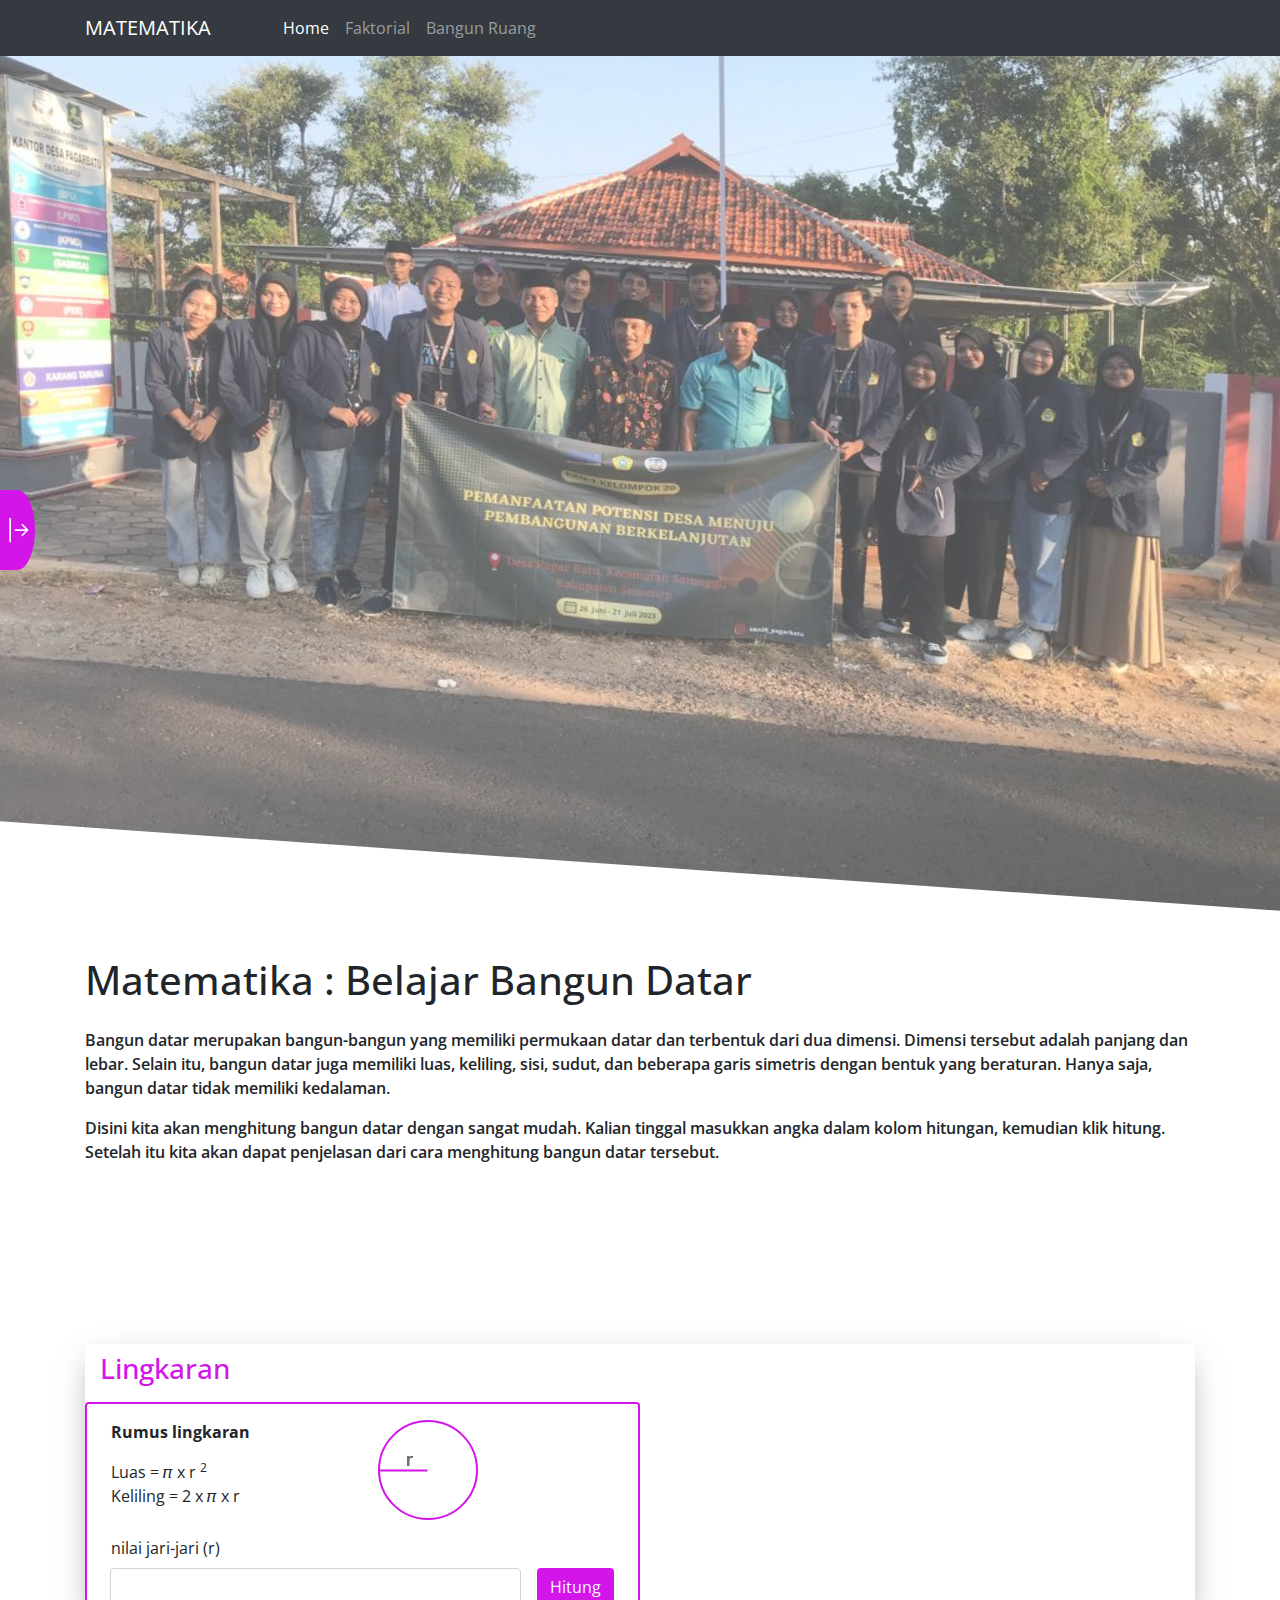
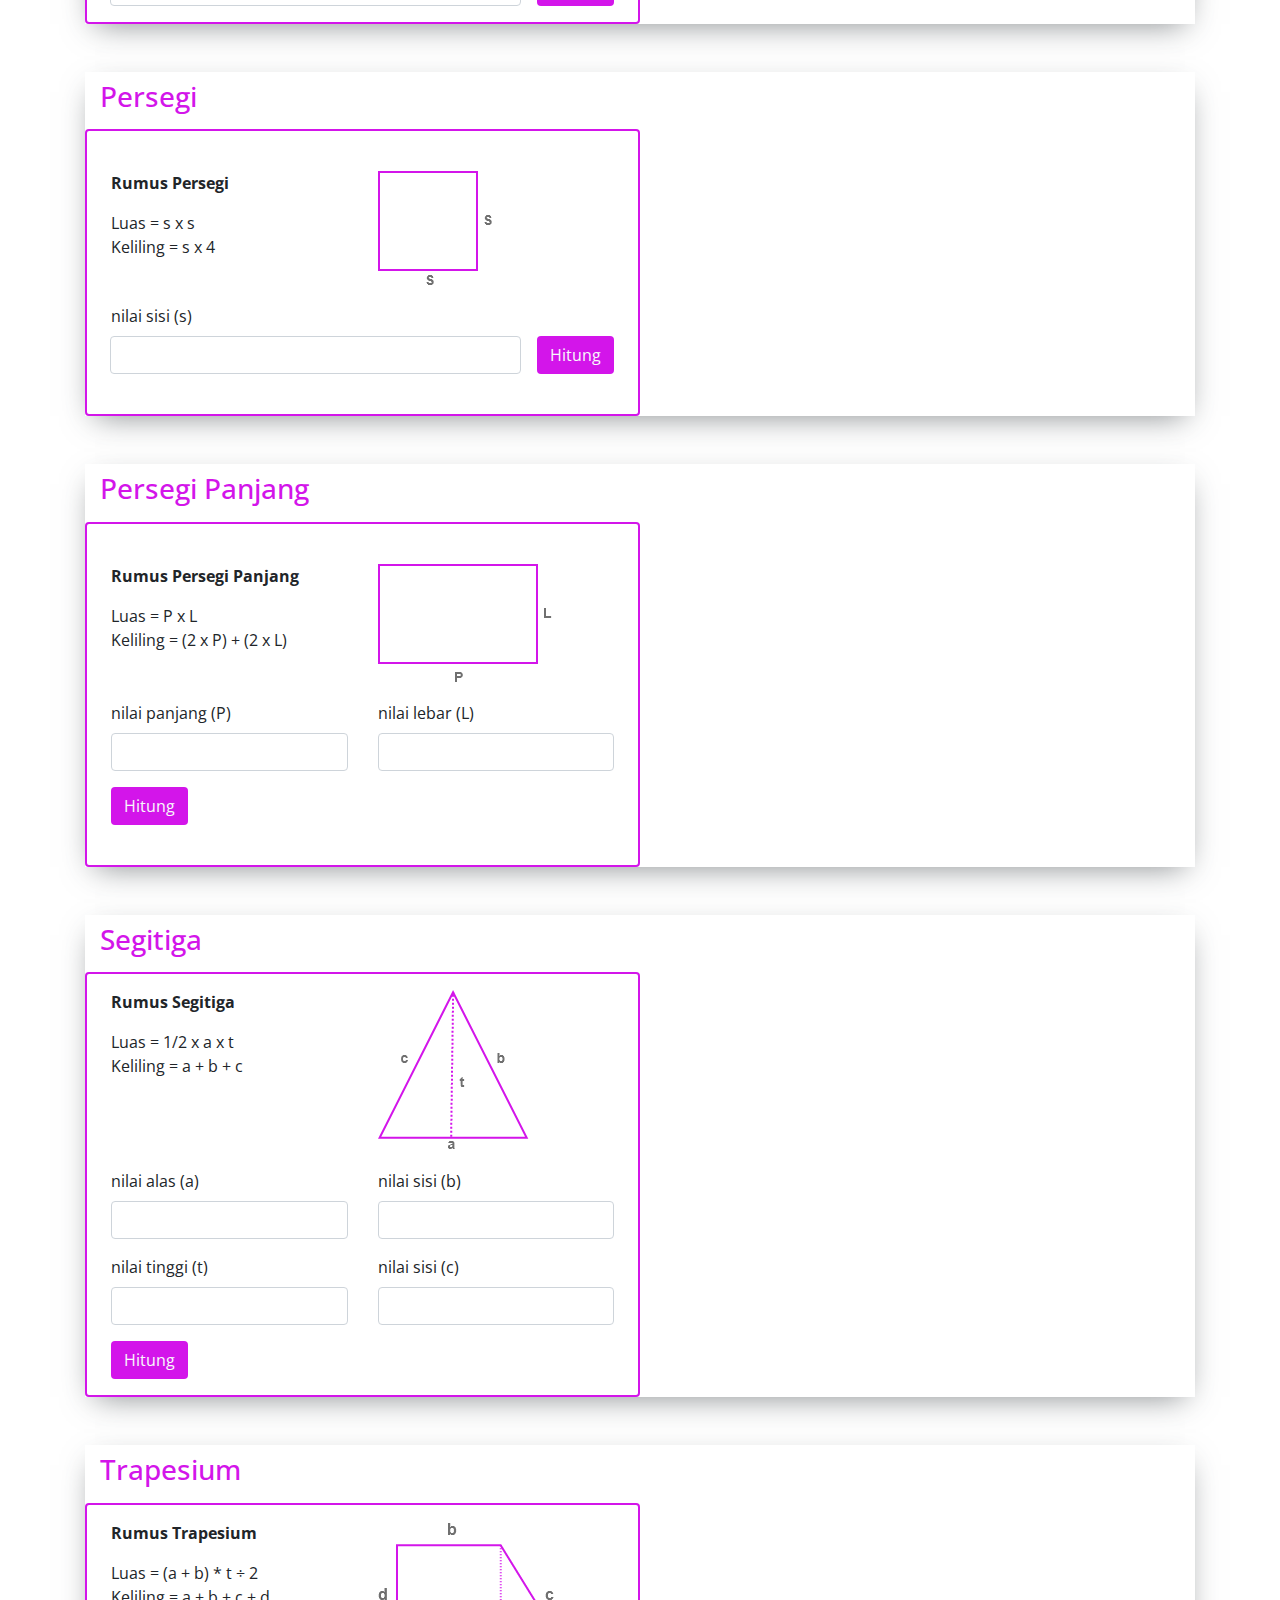
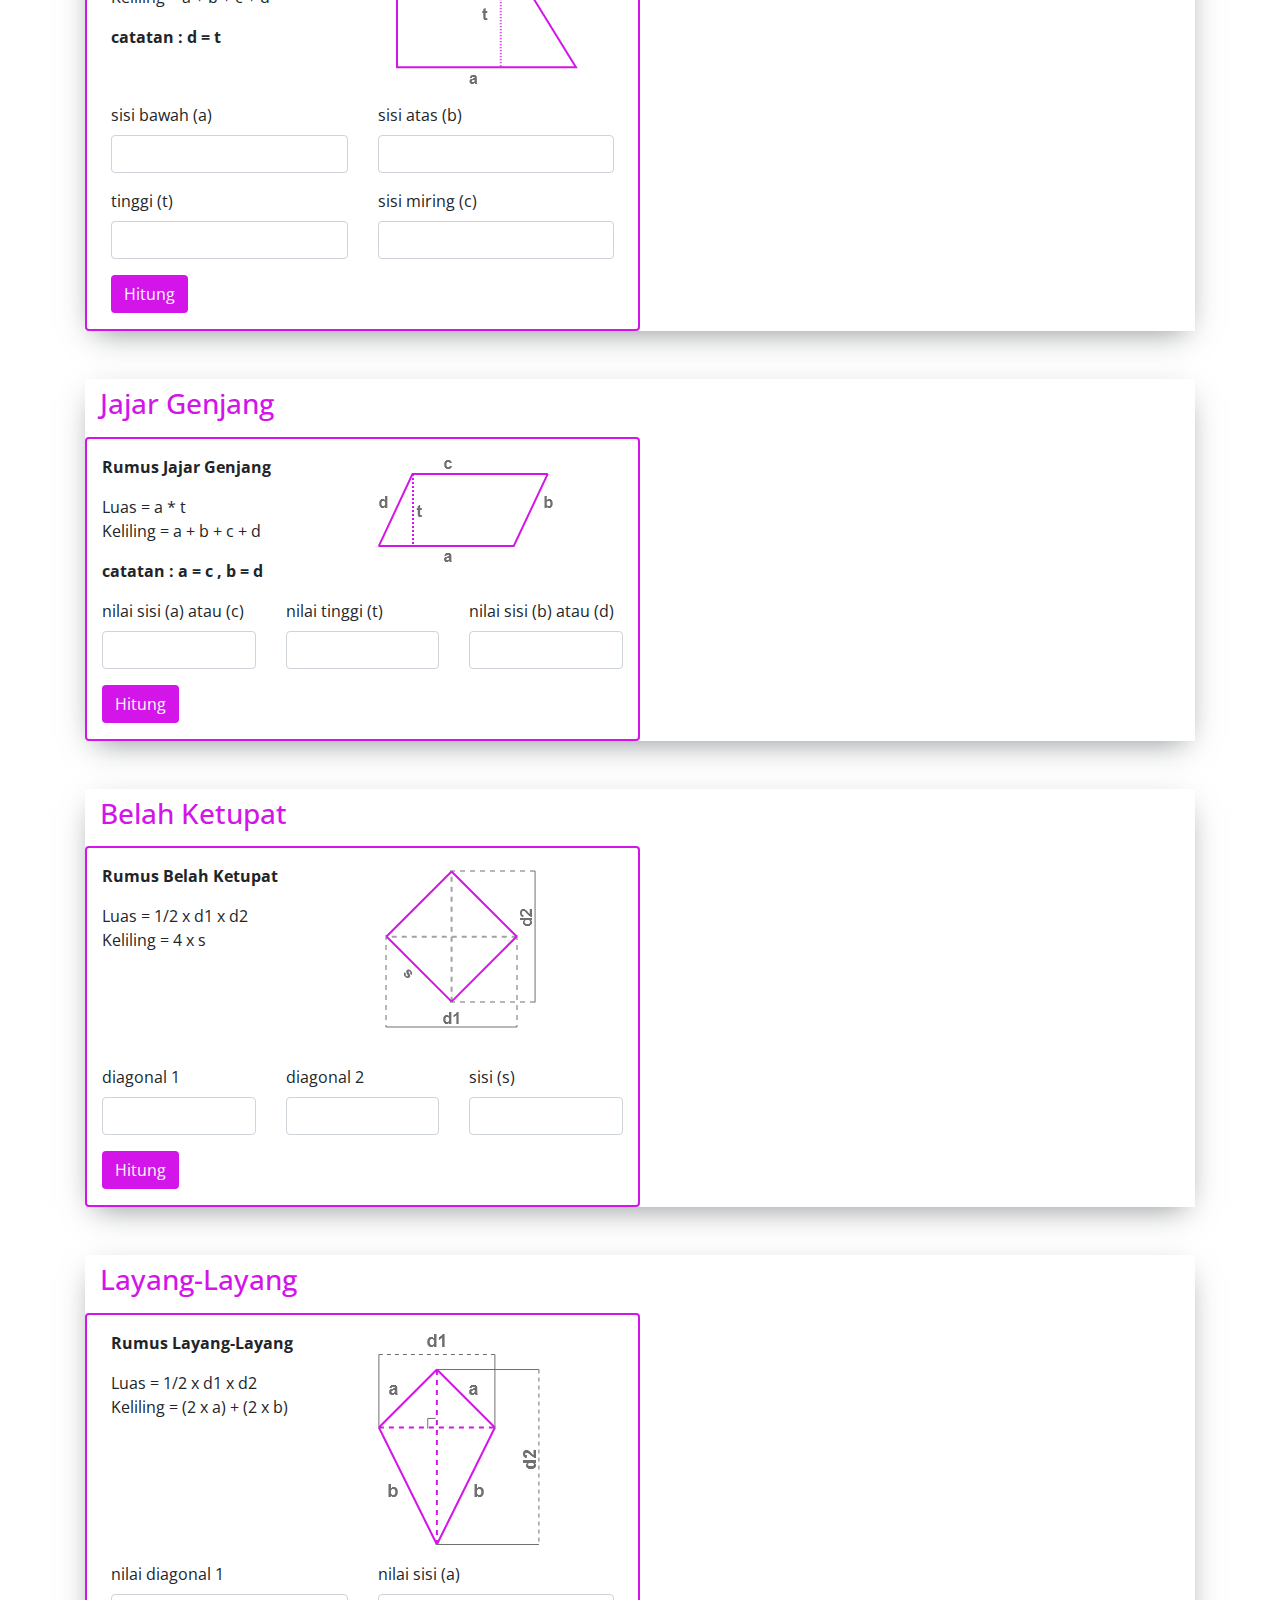
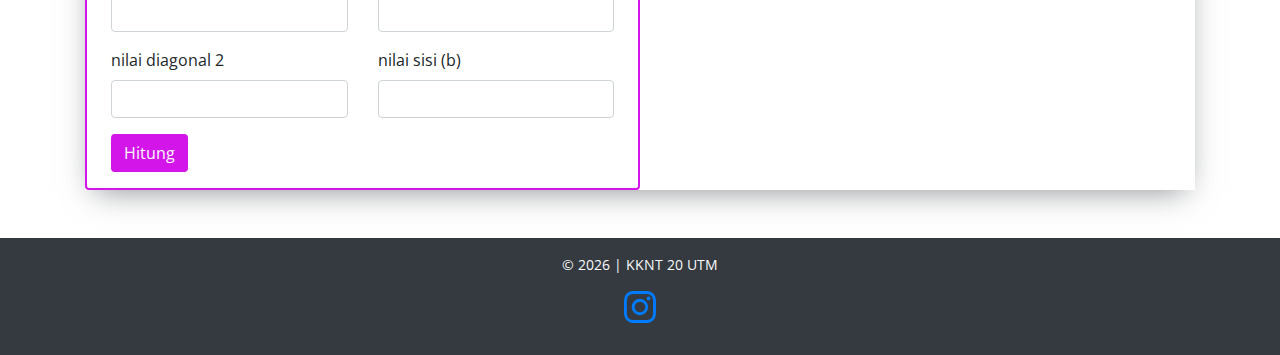
<file: index.html>
<!DOCTYPE html>
<html lang="id" translate="no">
    <head>
        <meta charset="UTF-8" />
        <meta http-equiv="X-UA-Compatible" content="IE=edge" />
        <meta name="viewport" content="width=device-width, initial-scale=1.0" />
        <meta name="keywords" content="matematika, bangun datar" />
        <meta
            name="description"
            content="Disini kita akan menghitung bangun datar dengan sangat mudah. Kalian tinggal masukkan angka dalam kolom hitungan, kemudian klik hitung. Setelah itu kita akan dapat penjelasan dari cara menghitung bangun datar tersebut."
        />
        <meta name="author" content="sulistio" />

        <title>Belajar Matematika | Bangun Datar</title>
        <!-- ----------------------------------------------- link bootstrap ------------------------------------------------ -->
        <link rel="stylesheet" href="assets/vendor/bootstrap/css/bootstrap.min.css" />

        <!-- ------------------------------------------------- google font ------------------------------------------------- -->
        <link rel="preconnect" href="https://fonts.googleapis.com" />
        <link rel="preconnect" href="https://fonts.gstatic.com" crossorigin />
        <link
            href="https://fonts.googleapis.com/css2?family=Open+Sans:wght@400;600;700&display=swap"
            rel="stylesheet"
        />

        <!-- ------------------------------------------------ link own css ------------------------------------------------- -->
        <link rel="stylesheet" href="assets/css/style.css" />
    </head>

    <body>
        <!-- -------------------------------------------- START NAVBAR --------------------------------------------- -->
        <nav class="navbar navbar-expand-lg navbar-dark bg-dark">
            <div class="container">
                <a class="navbar-brand" href="/index.html">MATEMATIKA</a>
                <button
                    class="navbar-toggler"
                    type="button"
                    data-toggle="collapse"
                    data-target="#navbarNavAltMarkup"
                    aria-controls="navbarNavAltMarkup"
                    aria-expanded="false"
                    aria-label="Toggle navigation"
                >
                    <span class="navbar-toggler-icon"></span>
                </button>
                <div class="collapse navbar-collapse ml-lg-5" id="navbarNavAltMarkup">
                    <div class="navbar-nav">
                        <a class="nav-link active" href="./index.html">Home</a>
                        <a class="nav-link" href="./faktorial.html">Faktorial</a>
                        <a class="nav-link" href="./bangun-ruang.html">Bangun Ruang</a>
                    </div>
                </div>
            </div>
        </nav>
        <!-- --------------------------------------------- END NAVBAR ---------------------------------------------- -->

        <!-- ------------------------------------------------ START BANNER ------------------------------------------------- -->

        <div class="mb-0 box-banner">
            <img src="assets/img/banner.jpg" alt="banner" />
        </div>

        <!-- ------------------------------------------------- END BANNER -------------------------------------------------- -->

        <!-- --------------------------------------------- START INTRODUCTION ---------------------------------------------- -->
        <header class="container">
            <div class="row">
                <div class="col-lg-12 introduction">
                    <h1 class="mb-4">Matematika : Belajar Bangun Datar</h1>
                    <p>
                        Bangun datar merupakan bangun-bangun yang memiliki permukaan datar dan terbentuk dari dua
                        dimensi. Dimensi tersebut adalah panjang dan lebar. Selain itu, bangun datar juga memiliki luas,
                        keliling, sisi, sudut, dan beberapa garis simetris dengan bentuk yang beraturan. Hanya saja,
                        bangun datar tidak memiliki kedalaman.
                    </p>

                    <p class="mt-3">
                        Disini kita akan menghitung bangun datar dengan sangat mudah. Kalian tinggal masukkan angka
                        dalam kolom hitungan, kemudian klik hitung. Setelah itu kita akan dapat penjelasan dari cara
                        menghitung bangun datar tersebut.
                    </p>
                </div>
            </div>
        </header>
        <!-- ---------------------------------------------- END INTRODUCTION ----------------------------------------------- -->

        <!-- ----------------------------------------- START LINK CONTENT ------------------------------------------ -->
        <nav class="side-nav">
            <button type="button" class="close text-light d-flex justify-content-end mr-4" aria-label="Close">
                <span aria-hidden="true" class="h2">&times;</span>
            </button>
            <a class="" href="#section-circle" role="button">Lingkaran</a>
            <a class="" href="#section-square" role="button">Persegi</a>
            <a class="" href="#section-rectangle" role="button">Persegi Panjang</a>
            <a class="" href="#section-triangle" role="button">Segitiga</a>
            <a class="" href="#section-trapezoid" role="button">trapesium</a>
            <a class="" href="#section-parallelogram" role="button">Jajar Genjang</a>
            <a class="" href="#section-rhombus" role="button">Belah Ketupat</a>
            <a class="" href="#section-kite" role="button">Layang - Layang</a>
        </nav>
        <!-- ------------------------------------------ END LINK CONTENT ------------------------------------------- -->

        <!-- ------------------------------------------- START OPEN BAR -------------------------------------------- -->
        <div class="open-bar bc-purple">
            <svg
                xmlns="http://www.w3.org/2000/svg"
                fill="currentColor"
                class="bi bi-arrow-bar-right open-bar__text"
                viewBox="0 0 16 16"
            >
                <path
                    fill-rule="evenodd"
                    d="M6 8a.5.5 0 0 0 .5.5h5.793l-2.147 2.146a.5.5 0 0 0 .708.708l3-3a.5.5 0 0 0 0-.708l-3-3a.5.5 0 0 0-.708.708L12.293 7.5H6.5A.5.5 0 0 0 6 8zm-2.5 7a.5.5 0 0 1-.5-.5v-13a.5.5 0 0 1 1 0v13a.5.5 0 0 1-.5.5z"
                />
            </svg>
        </div>
        <!-- -------------------------------------------- END OPEN BAR --------------------------------------------- -->

        <!-- ------------------------------------------ START CONTAIN CALCULATION ------------------------------------------ -->
        <main>
            <div class="container">
                <!-- ----------------------------------------------- CIRCLE SECTION ------------------------------------------------ -->
                <div class="row">
                    <div class="col-md-12">
                        <div class="box-container container-fluid">
                            <!-- *HEADING CIRCLE -->
                            <div class="row">
                                <div class="col-md-12 py-2" id="section-circle">
                                    <h3 class="c-purple">Lingkaran</h3>
                                </div>
                            </div>
                            <!--* END HEADING CIRCLE -->

                            <!--* FORMULA, INPUT USER, IMAGE FORM CIRCLE -->
                            <div class="row">
                                <div class="col-md-6 px-4 border border-danger rounded">
                                    <div class="row">
                                        <div class="col-md-6">
                                            <p class="font-weight-bold my-3">Rumus lingkaran</p>
                                            <p>
                                                Luas = 𝜋 x r
                                                <sup>2</sup>
                                            </p>
                                            <p>Keliling = 2 x 𝜋 x r</p>
                                        </div>

                                        <div class="col-md-6">
                                            <img class="my-3 img-fluid" src="assets/img/Lingkaran.png" alt="circle" />
                                        </div>
                                    </div>

                                    <div class="form-group">
                                        <label for="circle">nilai jari-jari (r)</label>
                                        <div class="input-group-append">
                                            <input
                                                class="form-control mr-3"
                                                type="number"
                                                name="number-circle"
                                                id="circle"
                                                min="0"
                                            />
                                            <button class="btn bc-purple text-light circle">Hitung</button>
                                        </div>
                                    </div>
                                </div>

                                <div class="col-md-6 px-4 explaination-circle"></div>
                            </div>
                            <!--* END FORMULA, INPUT USER, IMAGE FORM CIRCLE -->
                        </div>
                    </div>
                </div>
                <!-- --------------------------------------------- END CIRCLE SECTION ---------------------------------------------- -->

                <!-- ----------------------------------------------- START SQUARE ----------------------------------------------- -->
                <div class="row mt-5">
                    <div class="col-md-12">
                        <div class="box-container container-fluid">
                            <!--* HEADING SQUARE -->
                            <div class="row">
                                <div class="col-md-12 py-2" id="section-square">
                                    <h3 class="c-purple">Persegi</h3>
                                </div>
                            </div>
                            <!--* END HEADING SQUARE -->

                            <!--* FORMULA, INPUT USER, IMAGE FORM SQUARE -->
                            <div class="row">
                                <div class="col-md-6 p-4 border border-danger rounded">
                                    <div class="row">
                                        <div class="col-md-6">
                                            <p class="font-weight-bold my-3">Rumus Persegi</p>
                                            <p>Luas = s x s</p>
                                            <p>Keliling = s x 4</p>
                                        </div>

                                        <div class="col-md-6">
                                            <img src="assets/img/Persegi.png" alt="square" class="img-fluid my-3" />
                                        </div>
                                    </div>

                                    <div class="form-group">
                                        <label for="square">nilai sisi (s)</label>
                                        <div class="input-group-append">
                                            <input
                                                class="form-control mr-3"
                                                type="number"
                                                name="number-square"
                                                id="square"
                                                min="0"
                                            />
                                            <button class="btn bc-purple text-light square">Hitung</button>
                                        </div>
                                    </div>
                                </div>

                                <div class="col-md-6 p-4 explaination-square"></div>
                            </div>
                            <!--* END FORMULA, INPUT USER, IMAGE FORM SQUARE -->
                        </div>
                    </div>
                </div>
                <!-- ------------------------------------------------- END SQUARE -------------------------------------------------- -->

                <!-- ----------------------------------------------- START RECTANGLE ----------------------------------------------- -->
                <div class="row mt-5">
                    <div class="col-md-12">
                        <div class="box-container container-fluid">
                            <!--* HEADING RECTANGLE -->
                            <div class="row">
                                <div class="col-md-12 py-2" id="section-rectangle">
                                    <h3 class="c-purple">Persegi Panjang</h3>
                                </div>
                            </div>
                            <!--* END HEADING RECTANGLE -->

                            <!--* FORMULA, INPUT USER, IMAGE FORM RECTANGLE -->
                            <div class="row">
                                <div class="col-md-6 p-4 border border-danger rounded">
                                    <div class="row">
                                        <div class="col-md-6">
                                            <p class="font-weight-bold my-3">Rumus Persegi Panjang</p>
                                            <p>Luas = P x L</p>
                                            <p>Keliling = (2 x P) + (2 x L)</p>
                                        </div>

                                        <div class="col-md-6">
                                            <img
                                                src="assets/img/Persegi_Panjang.png"
                                                alt="square"
                                                class="img-fluid my-3"
                                            />
                                        </div>
                                    </div>

                                    <div class="form-group row">
                                        <div class="col-md-6">
                                            <label for="number-width">nilai panjang (P)</label>
                                            <input
                                                class="form-control"
                                                type="number"
                                                name="number-width"
                                                id="number-width"
                                                min="0"
                                            />
                                        </div>

                                        <div class="col-md-6">
                                            <label for="number-height" class="mt-3 mt-md-0">nilai lebar (L)</label>
                                            <input
                                                class="form-control"
                                                type="number"
                                                name="number-height"
                                                id="number-height"
                                                min="0"
                                            />
                                        </div>

                                        <div class="col-md-12">
                                            <button class="btn bc-purple mt-3 text-light rectangle">Hitung</button>
                                        </div>
                                    </div>
                                </div>

                                <div class="col-md-6 p-4 explaination-rectangle"></div>
                            </div>
                            <!--* END FORMULA, INPUT USER, IMAGE FORM RECTANGLE -->
                        </div>
                    </div>
                </div>
                <!-- ------------------------------------------------ END RECTANGLE ------------------------------------------------ -->

                <!-- ----------------------------------------------- START TRIANGLE ------------------------------------------------ -->
                <div class="row mt-5">
                    <div class="col-md-12">
                        <div class="box-container container-fluid">
                            <!--* HEADING TRIANGLE -->
                            <div class="row">
                                <div class="col-md-12 py-2" id="section-triangle">
                                    <h3 class="c-purple">Segitiga</h3>
                                </div>
                            </div>
                            <!--* END HEADING TRIANGLE -->

                            <!--* FORMULA, INPUT USER, IMAGE FORM TRIANGLE -->
                            <div class="row">
                                <div class="col-md-6 px-4 border border-danger rounded align-self-start">
                                    <div class="row">
                                        <div class="col-md-6">
                                            <p class="font-weight-bold my-3">Rumus Segitiga</p>
                                            <p>Luas = 1/2 x a x t</p>
                                            <p>Keliling = a + b + c</p>
                                        </div>

                                        <div class="col-md-6">
                                            <img src="assets/img/Segitiga.png" alt="triangle" class="img-fluid my-3" />
                                        </div>
                                    </div>

                                    <div class="form-group triangle row">
                                        <div class="col-md-6">
                                            <label for="triangle-base">nilai alas (a)</label>
                                            <input
                                                class="form-control"
                                                type="number"
                                                name="triangle-base"
                                                id="triangle-base"
                                                min="0"
                                            />

                                            <label for="triangle-height" class="mt-3">nilai tinggi (t)</label>
                                            <input
                                                class="form-control"
                                                type="number"
                                                name="triangle-height"
                                                id="triangle-height"
                                                min="0"
                                            />
                                        </div>

                                        <div class="col-md-6">
                                            <label for="triangle-side-b" class="mt-3 mt-md-0">nilai sisi (b)</label>
                                            <input
                                                class="form-control"
                                                type="number"
                                                name="triangle-side-b"
                                                id="triangle-side-b"
                                                min="0"
                                            />

                                            <label for="triangle-side-c" class="mt-3">nilai sisi (c)</label>
                                            <input
                                                class="form-control"
                                                type="number"
                                                name="triangle-side-c"
                                                id="triangle-side-c"
                                                min="0"
                                            />
                                        </div>

                                        <div class="col-md-12">
                                            <button class="btn bc-purple text-light mt-3 triangle">Hitung</button>
                                        </div>
                                    </div>
                                </div>

                                <div class="col-md-6 px-4 explaination-triangle"></div>
                            </div>
                            <!--* END FORMULA, INPUT USER, IMAGE FORM TRIANGLE -->
                        </div>
                    </div>
                </div>
                <!-- ------------------------------------------------ END TRIANGLE ------------------------------------------------- -->

                <div class="row mt-5">
                    <!-- --------------------------------------- START TRAPEZOID --------------------------------------- -->
                    <div class="col-md-12">
                        <div class="box-container container-fluid">
                            <!--* HEADING TRAPEZOID -->
                            <div class="row">
                                <div class="col-md-12 py-2" id="section-trapezoid">
                                    <h3 class="c-purple">Trapesium</h3>
                                </div>
                            </div>
                            <!--* END HEADING TRAPEZOID -->

                            <!--* FORMULA, INPUT USER, IMAGE FORM TRAPEZOID -->
                            <div class="row justify-content-between">
                                <div class="col-md-6 px-4 border border-danger rounded">
                                    <div class="row">
                                        <div class="col-md-6">
                                            <p class="font-weight-bold my-3">Rumus Trapesium</p>
                                            <p>Luas = (a + b) * t ÷ 2</p>
                                            <p>Keliling = a + b + c + d</p>
                                            <p class="mt-3 font-weight-bold">catatan : d = t</p>
                                        </div>

                                        <div class="col-md-6">
                                            <img
                                                src="assets/img/Trapesium.png"
                                                alt="trapesium"
                                                class="img-fluid my-3"
                                            />
                                        </div>
                                    </div>

                                    <div class="form-group row trapezoid">
                                        <div class="col-md-6">
                                            <label for="trapezoid-a">sisi bawah (a)</label>
                                            <input
                                                class="form-control"
                                                type="number"
                                                name="trapezoid-a"
                                                id="trapezoid-a"
                                                min="0"
                                            />

                                            <label for="trapezoid-height" class="mt-3">tinggi (t)</label>
                                            <input
                                                class="form-control"
                                                type="number"
                                                name="trapezoid-height"
                                                id="trapezoid-height"
                                                min="0"
                                            />
                                        </div>

                                        <div class="col-md-6">
                                            <label for="trapezoid-side-b">sisi atas (b)</label>
                                            <input
                                                class="form-control"
                                                type="number"
                                                name="trapezoid-side-b"
                                                id="trapezoid-side-b"
                                                min="0"
                                            />

                                            <label for="trapezoid-side-c" class="mt-3">sisi miring (c)</label>
                                            <input
                                                class="form-control"
                                                type="number"
                                                name="trapezoid-side-c"
                                                id="trapezoid-side-c"
                                                min="0"
                                            />
                                        </div>

                                        <div class="col-md-12">
                                            <button class="btn bc-purple mt-3 text-light trapezoid">Hitung</button>
                                        </div>
                                    </div>
                                </div>

                                <div class="col-md-6 px-4 explaination-trapezoid"></div>
                            </div>
                        </div>
                        <!--* END FORMULA, INPUT USER, IMAGE FORM TRAPEZOID -->
                    </div>
                </div>
                <!-- ---------------------------------------- END TRAPEZOID ---------------------------------------- -->

                <!-- ------------------------------------- START PARALLELOGRAM ------------------------------------- -->
                <div class="row mt-5">
                    <div class="col-md-12">
                        <div class="box-container container-fluid">
                            <!--* HEADING PARALLELOGRAM -->
                            <div class="row">
                                <div class="col-md-12 py-2" id="section-parallelogram">
                                    <h3 class="c-purple">Jajar Genjang</h3>
                                </div>
                            </div>
                            <!--* END HEADING PARALLELOGRAM -->

                            <!--* FORMULA, INPUT USER, IMAGE FORM PARALLELOGRAM -->
                            <div class="row justify-content-between">
                                <div class="col-md-6 border border-danger rounded">
                                    <div class="row">
                                        <div class="col-md-6">
                                            <p class="font-weight-bold my-3">Rumus Jajar Genjang</p>
                                            <p>Luas = a * t</p>
                                            <p>Keliling = a + b + c + d</p>
                                            <p class="mt-3 font-weight-bold">catatan : a = c , b = d</p>
                                        </div>

                                        <div class="col-md-6">
                                            <img
                                                src="assets/img/Jajar_Genjang.png"
                                                alt="jajar genjang"
                                                class="img-fluid my-3"
                                            />
                                        </div>
                                    </div>

                                    <div class="form-group row mt-3">
                                        <div class="col-md-4">
                                            <label for="parallelogram-a">nilai sisi (a) atau (c)</label>
                                            <input
                                                class="form-control"
                                                type="number"
                                                name="parallelogram-a"
                                                id="parallelogram-a"
                                                min="0"
                                            />
                                        </div>

                                        <div class="col-md-4">
                                            <label for="parallelogram-height">nilai tinggi (t)</label>
                                            <input
                                                class="form-control"
                                                type="number"
                                                name="parallelogram-height"
                                                id="parallelogram-height"
                                                min="0"
                                            />
                                        </div>

                                        <div class="col-md-4">
                                            <label for="parallelogram-b">nilai sisi (b) atau (d)</label>
                                            <input
                                                class="form-control"
                                                type="number"
                                                name="parallelogram-b"
                                                id="parallelogram-b"
                                                min="0"
                                            />
                                        </div>

                                        <div class="col-md-3 mt-3">
                                            <button class="btn bc-purple text-light parallelogram">Hitung</button>
                                        </div>
                                    </div>
                                </div>

                                <div class="col-md-6 p-2 explaination-parallelogram"></div>
                            </div>
                        </div>
                        <!--* END FORMULA, INPUT USER, IMAGE FORM PARALLELOGRAM -->
                    </div>
                </div>
                <!-- ----------------------------------------------END ROW 3 ---------------------------------------------- -->

                <!-- ---------------------------------------- START RHOMBUS ---------------------------------------- -->
                <div class="row mt-5">
                    <div class="col-md-12">
                        <div class="box-container container-fluid">
                            <!--* HEADING RHOMBUS -->
                            <div class="row">
                                <div class="col-md-12 py-2" id="section-rhombus">
                                    <h3 class="c-purple">Belah Ketupat</h3>
                                </div>
                            </div>
                            <!--* END HEADING RHOMBUS -->

                            <!--* FORMULA, INPUT USER, IMAGE FORM RHOMBUS -->
                            <div class="row justify-content-between">
                                <div class="col-md-6 border border-danger rounded">
                                    <div class="row">
                                        <div class="col-md-6">
                                            <p class="font-weight-bold my-3">Rumus Belah Ketupat</p>
                                            <p>Luas = 1/2 x d1 x d2</p>
                                            <p>Keliling = 4 x s</p>
                                        </div>

                                        <div class="col-md-6">
                                            <img
                                                src="assets/img/Belah_Ketupat.png"
                                                alt="belah ketupat"
                                                class="img-fluid my-3"
                                            />
                                        </div>
                                    </div>

                                    <div class="form-group row mt-3">
                                        <div class="col-md-4">
                                            <label for="rhombus-d1">diagonal 1</label>
                                            <input
                                                class="form-control"
                                                type="number"
                                                name="rhombus-d1"
                                                id="rhombus-d1"
                                                min="0"
                                            />
                                        </div>

                                        <div class="col-md-4">
                                            <label for="rhombus-d2">diagonal 2</label>
                                            <input
                                                class="form-control"
                                                type="number"
                                                name="rhombus-d2"
                                                id="rhombus-d2"
                                                min="0"
                                            />
                                        </div>

                                        <div class="col-md-4">
                                            <label for="rhombus-s">sisi (s)</label>
                                            <input
                                                class="form-control"
                                                type="number"
                                                name="rhombus-s"
                                                id="rhombus-s"
                                                min="0"
                                            />
                                        </div>

                                        <div class="col-md-3 mt-3">
                                            <button class="btn bc-purple text-light rhombus">Hitung</button>
                                        </div>
                                    </div>
                                </div>

                                <div class="col-md-6 p-2 explaination-rhombus"></div>
                            </div>
                        </div>
                        <!--* END FORMULA, INPUT USER, IMAGE FORM RHOMBUS -->
                    </div>
                </div>
                <!-- ----------------------------------------- END RHOMBUS ----------------------------------------- -->

                <!-- ----------------------------------------- START KITE ------------------------------------------ -->
                <div class="row mt-5">
                    <div class="col-md-12">
                        <div class="box-container container-fluid">
                            <!--* HEADING KITE -->
                            <div class="row">
                                <div class="col-md-12 py-2" id="section-kite">
                                    <h3 class="c-purple">Layang-Layang</h3>
                                </div>
                            </div>
                            <!--* END HEADING KITE -->

                            <!--* FORMULA, INPUT USER, IMAGE FORM KITE -->
                            <div class="row">
                                <div class="col-md-6 px-4 border border-danger rounded align-self-start">
                                    <div class="row">
                                        <div class="col-md-6">
                                            <p class="font-weight-bold my-3">Rumus Layang-Layang</p>
                                            <p>Luas = 1/2 x d1 x d2</p>
                                            <p>Keliling = (2 x a) + (2 x b)</p>
                                        </div>

                                        <div class="col-md-6">
                                            <img
                                                src="assets/img/Layang-Layang.png"
                                                alt="layang layang"
                                                class="img-fluid my-3"
                                            />
                                        </div>
                                    </div>

                                    <div class="form-group row">
                                        <div class="col-md-6">
                                            <label for="kite-d1">nilai diagonal 1</label>
                                            <input
                                                class="form-control"
                                                type="number"
                                                name="kite-d1"
                                                id="kite-d1"
                                                min="0"
                                            />

                                            <label for="kite-d2" class="mt-3">nilai diagonal 2</label>
                                            <input
                                                class="form-control"
                                                type="number"
                                                name="kite-d2"
                                                id="kite-d2"
                                                min="0"
                                            />
                                        </div>

                                        <div class="col-md-6">
                                            <label for="kite-a" class="mt-3 mt-md-0">nilai sisi (a)</label>
                                            <input
                                                class="form-control"
                                                type="number"
                                                name="kite-a"
                                                id="kite-a"
                                                min="0"
                                            />

                                            <label for="kite-b" class="mt-3">nilai sisi (b)</label>
                                            <input
                                                class="form-control"
                                                type="number"
                                                name="kite-b"
                                                id="kite-b"
                                                min="0"
                                            />
                                        </div>

                                        <div class="col-md-12">
                                            <button class="btn bc-purple text-light mt-3 kite">Hitung</button>
                                        </div>
                                    </div>
                                </div>

                                <div class="col-md-6 px-4 explaination-kite"></div>
                            </div>
                            <!--* END FORMULA, INPUT USER, IMAGE FORM KITE -->
                        </div>
                    </div>
                </div>
                <!-- ------------------------------------------ END KITE ------------------------------------------- -->
            </div>
        </main>

        <footer class="container-fluid bg-dark mt-5 p-3">
            <div class="row">
                <div class="col-md-12 mb-3">
                    <p class="text-light text-center">
                        &copy;
                        <span class="copy-right"></span>
                        | KKNT 20 UTM
                    </p>
                </div>

                <div class="col-md-6 m-auto">
                    <ul class="list-inline d-flex justify-content-center">
                        <li class="list-inline-item">
                            <a href="https://www.instagram.com/kkn20_pagarbatu" target="_blank" rel="noopener noreferrer">
                                <svg
                                    xmlns="http://www.w3.org/2000/svg"
                                    fill="currentColor"
                                    class="bi bi-instagram"
                                    viewBox="0 0 16 16"
                                >
                                    <path
                                        d="M8 0C5.829 0 5.556.01 4.703.048 3.85.088 3.269.222 2.76.42a3.917 3.917 0 0 0-1.417.923A3.927 3.927 0 0 0 .42 2.76C.222 3.268.087 3.85.048 4.7.01 5.555 0 5.827 0 8.001c0 2.172.01 2.444.048 3.297.04.852.174 1.433.372 1.942.205.526.478.972.923 1.417.444.445.89.719 1.416.923.51.198 1.09.333 1.942.372C5.555 15.99 5.827 16 8 16s2.444-.01 3.298-.048c.851-.04 1.434-.174 1.943-.372a3.916 3.916 0 0 0 1.416-.923c.445-.445.718-.891.923-1.417.197-.509.332-1.09.372-1.942C15.99 10.445 16 10.173 16 8s-.01-2.445-.048-3.299c-.04-.851-.175-1.433-.372-1.941a3.926 3.926 0 0 0-.923-1.417A3.911 3.911 0 0 0 13.24.42c-.51-.198-1.092-.333-1.943-.372C10.443.01 10.172 0 7.998 0h.003zm-.717 1.442h.718c2.136 0 2.389.007 3.232.046.78.035 1.204.166 1.486.275.373.145.64.319.92.599.28.28.453.546.598.92.11.281.24.705.275 1.485.039.843.047 1.096.047 3.231s-.008 2.389-.047 3.232c-.035.78-.166 1.203-.275 1.485a2.47 2.47 0 0 1-.599.919c-.28.28-.546.453-.92.598-.28.11-.704.24-1.485.276-.843.038-1.096.047-3.232.047s-2.39-.009-3.233-.047c-.78-.036-1.203-.166-1.485-.276a2.478 2.478 0 0 1-.92-.598 2.48 2.48 0 0 1-.6-.92c-.109-.281-.24-.705-.275-1.485-.038-.843-.046-1.096-.046-3.233 0-2.136.008-2.388.046-3.231.036-.78.166-1.204.276-1.486.145-.373.319-.64.599-.92.28-.28.546-.453.92-.598.282-.11.705-.24 1.485-.276.738-.034 1.024-.044 2.515-.045v.002zm4.988 1.328a.96.96 0 1 0 0 1.92.96.96 0 0 0 0-1.92zm-4.27 1.122a4.109 4.109 0 1 0 0 8.217 4.109 4.109 0 0 0 0-8.217zm0 1.441a2.667 2.667 0 1 1 0 5.334 2.667 2.667 0 0 1 0-5.334z"
                                    />
                                </svg>
                            </a>
                        </li>
                    </ul>
                </div>
            </div>
        </footer>

        <!--* javascript bootstrap -->
        <script src="./assets/vendor/jquery/jquery.js"></script>

        <script type="module" src="./assets/vendor/bootstrap/js/bootstrap.bundle.js"></script>

        <!--* my custom javascript -->
        <script type="module" src="./assets/js/script.mjs"></script>
    </body>
</html>
</file>
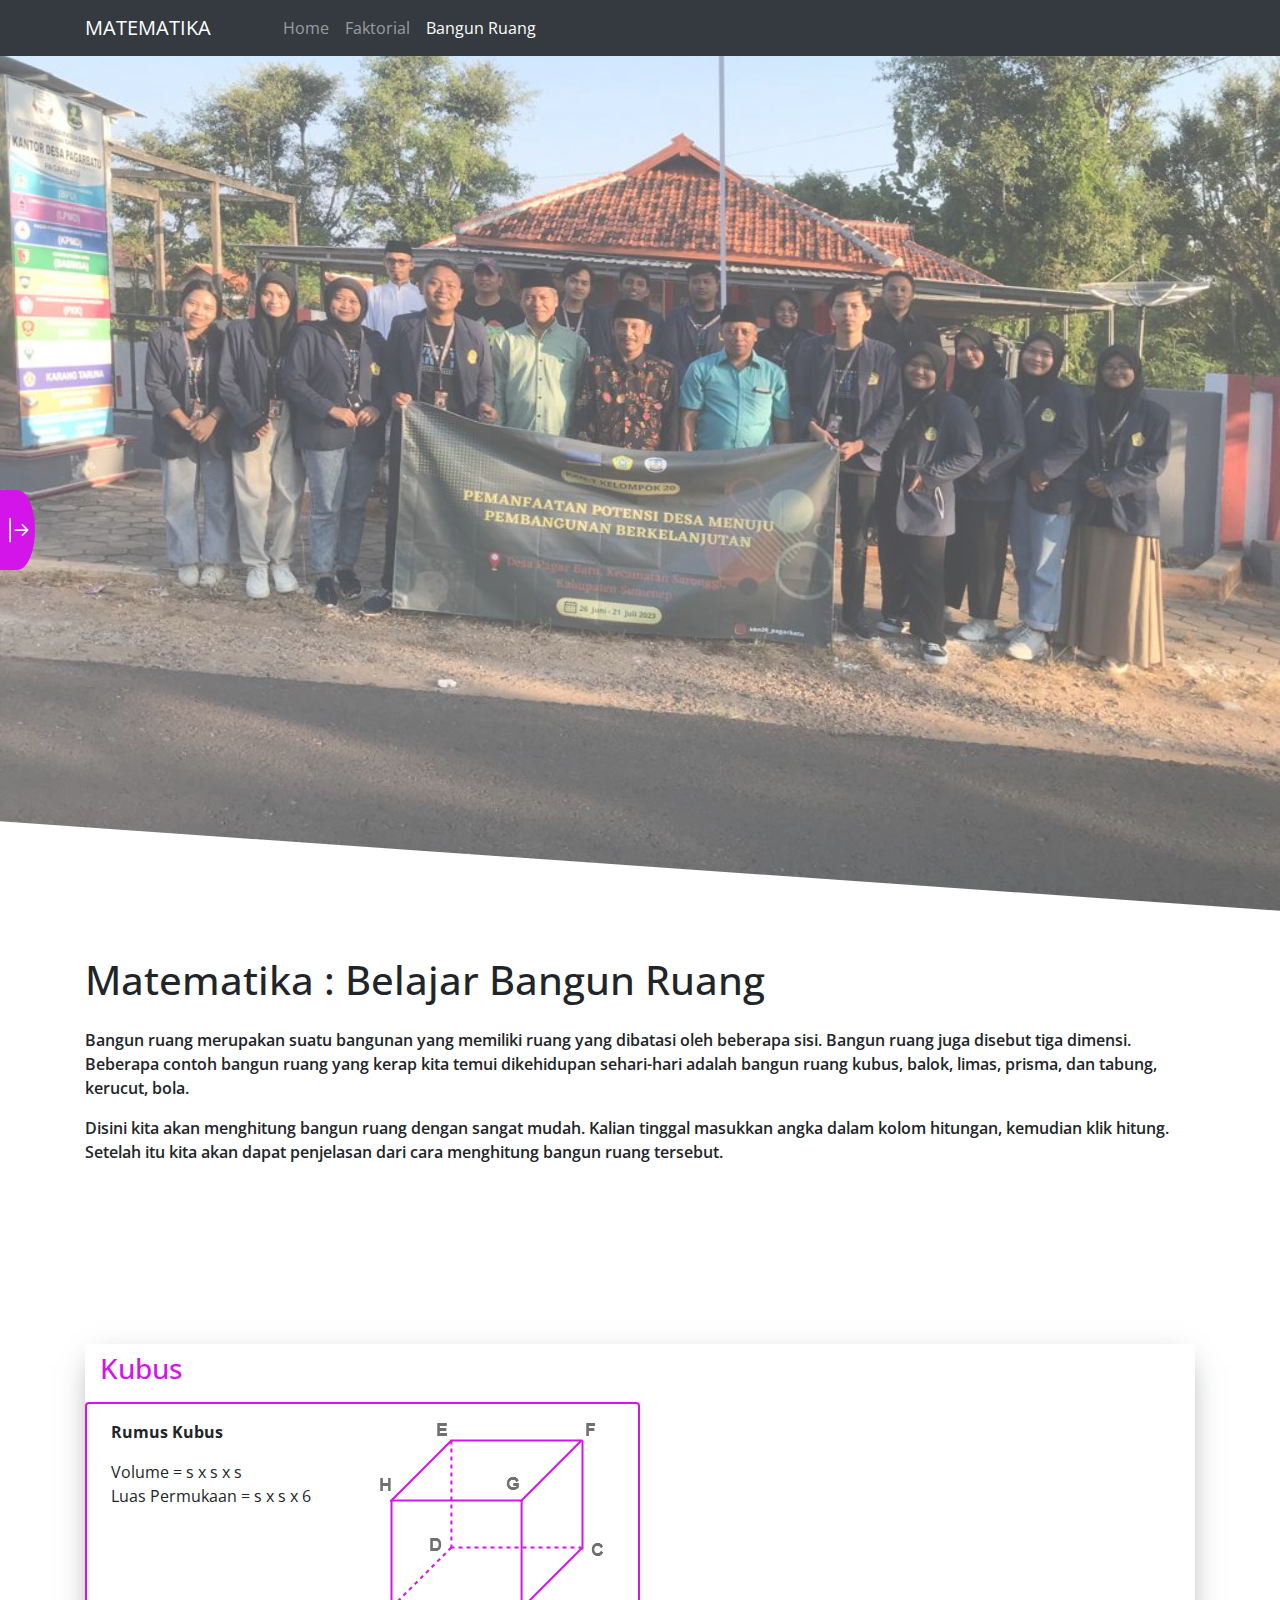
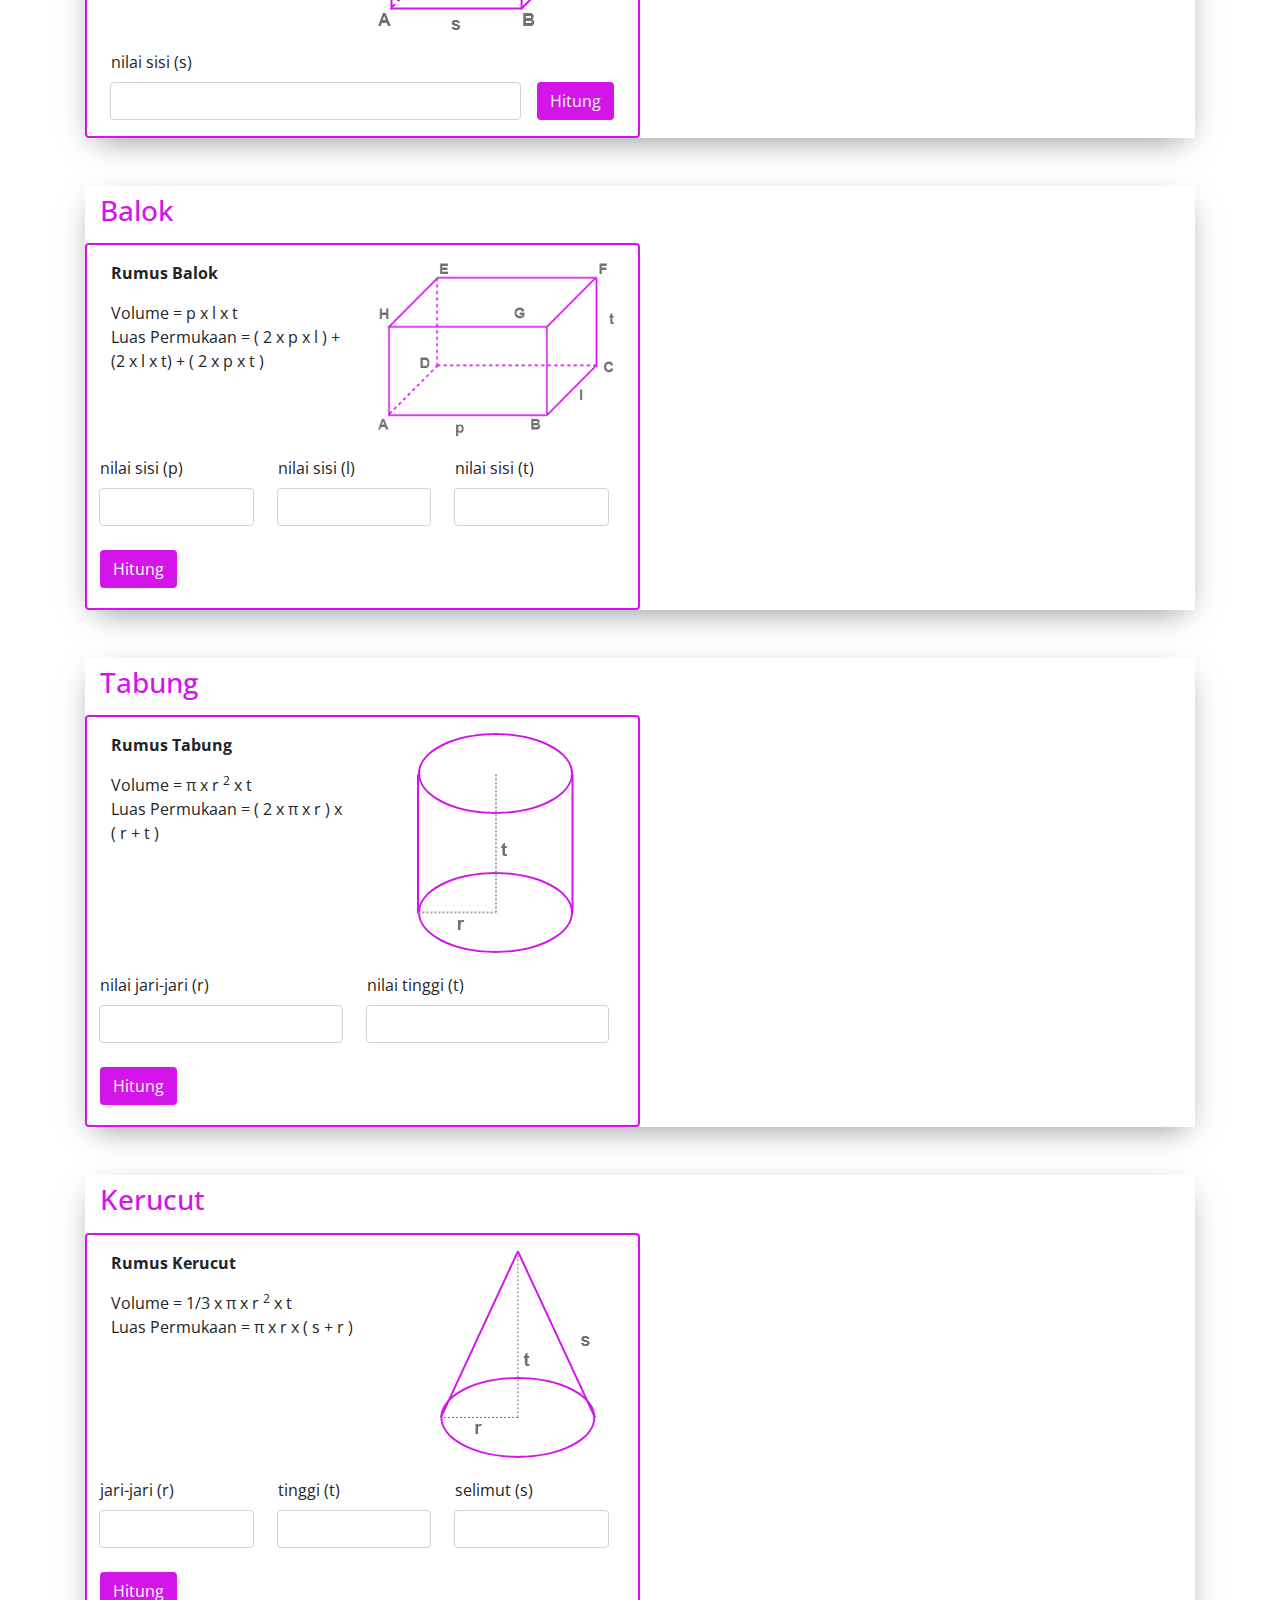
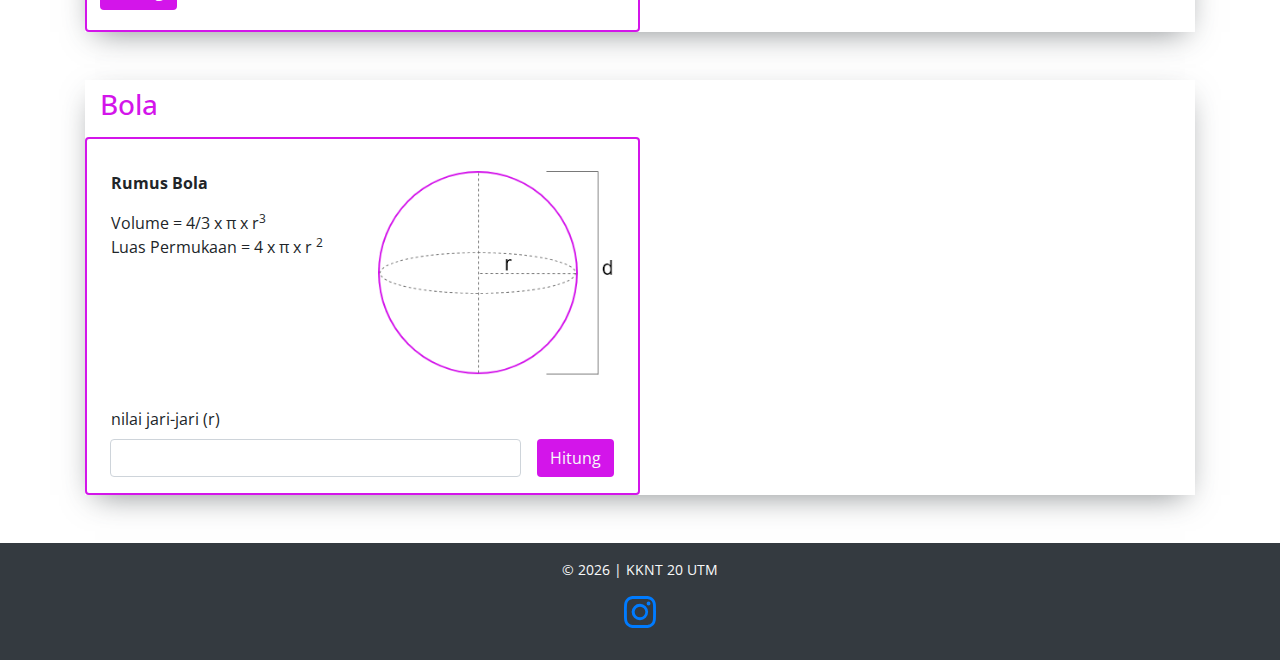
<file: bangun-ruang.html>
<!DOCTYPE html>
<html lang="id" translate="no">
    <head>
        <meta charset="UTF-8" />
        <meta http-equiv="X-UA-Compatible" content="IE=edge" />
        <meta name="viewport" content="width=device-width, initial-scale=1.0" />
        <meta name="keywords" content="matematika, bangun ruang" />
        <meta
            name="description"
            content="Disini kita akan menghitung bangun ruang dengan sangat mudah. Kalian tinggal masukkan angka dalam kolom hitungan, kemudian klik hitung. Setelah itu kita akan dapat penjelasan dari cara menghitung bangun ruang tersebut."
        />
        <meta name="author" content="sulistio" />

        <title>Belajar Matematika | Bangun Ruang</title>
        <!-- ----------------------------------------------- link bootstrap ------------------------------------------------ -->
        <link rel="stylesheet" href="assets/vendor/bootstrap/css/bootstrap.min.css" />

        <!-- ------------------------------------------------- google font ------------------------------------------------- -->
        <link rel="preconnect" href="https://fonts.googleapis.com" />
        <link rel="preconnect" href="https://fonts.gstatic.com" crossorigin />
        <link
            href="https://fonts.googleapis.com/css2?family=Open+Sans:wght@400;600;700&display=swap"
            rel="stylesheet"
        />

        <!-- ------------------------------------------------ link own css ------------------------------------------------- -->
        <link rel="stylesheet" href="assets/css/style.css" />
    </head>

    <body>
        <!-- -------------------------------------------- START NAVBAR --------------------------------------------- -->
        <nav class="navbar navbar-expand-lg navbar-dark bg-dark">
            <div class="container">
                <a class="navbar-brand" href="/index.html">MATEMATIKA</a>
                <button
                    class="navbar-toggler"
                    type="button"
                    data-toggle="collapse"
                    data-target="#navbarNavAltMarkup"
                    aria-controls="navbarNavAltMarkup"
                    aria-expanded="false"
                    aria-label="Toggle navigation"
                >
                    <span class="navbar-toggler-icon"></span>
                </button>
                <div class="collapse navbar-collapse ml-lg-5" id="navbarNavAltMarkup">
                    <div class="navbar-nav">
                        <a class="nav-link" href="./index.html">Home</a>
                        <a class="nav-link" href="./faktorial.html">Faktorial</a>
                        <a class="nav-link active" href="./bangun-ruang.html">Bangun Ruang</a>
                    </div>
                </div>
            </div>
        </nav>
        <!-- --------------------------------------------- END NAVBAR ---------------------------------------------- -->

        <!-- ------------------------------------------------ START BANNER ------------------------------------------------- -->

        <div class="mb-0 box-banner">
            <img src="assets/img/banner.jpg" alt="banner" />
        </div>

        <!-- ------------------------------------------------- END BANNER -------------------------------------------------- -->

        <!-- --------------------------------------------- START INTRODUCTION ---------------------------------------------- -->
        <header class="container">
            <div class="row">
                <div class="col-lg-12 introduction">
                    <h1 class="mb-4">Matematika : Belajar Bangun Ruang</h1>
                    <p>
                        Bangun ruang merupakan suatu bangunan yang memiliki ruang yang dibatasi oleh beberapa sisi.
                        Bangun ruang juga disebut tiga dimensi. Beberapa contoh bangun ruang yang kerap kita temui
                        dikehidupan sehari-hari adalah bangun ruang kubus, balok, limas, prisma, dan tabung, kerucut,
                        bola.
                    </p>

                    <p class="mt-3">
                        Disini kita akan menghitung bangun ruang dengan sangat mudah. Kalian tinggal masukkan angka
                        dalam kolom hitungan, kemudian klik hitung. Setelah itu kita akan dapat penjelasan dari cara
                        menghitung bangun ruang tersebut.
                    </p>
                </div>
            </div>
        </header>
        <!-- ---------------------------------------------- END INTRODUCTION ----------------------------------------------- -->

        <!-- ----------------------------------------- START LINK CONTENT ------------------------------------------ -->
        <nav class="side-nav">
            <button type="button" class="close text-light d-flex justify-content-end mr-4" aria-label="Close">
                <span aria-hidden="true" class="h2">&times;</span>
            </button>
            <a class="" href="#section-cube" role="button">Kubus</a>
            <a class="" href="#section-beam" role="button">Balok</a>
            <a class="" href="#section-tube" role="button">Tabung</a>
            <a class="" href="#section-cone" role="button">Kerucut</a>
            <a class="" href="#section-ball" role="button">Bola</a>
        </nav>
        <!-- ------------------------------------------ END LINK CONTENT ------------------------------------------- -->

        <!-- ------------------------------------------- START OPEN BAR -------------------------------------------- -->
        <div class="open-bar bc-purple">
            <svg
                xmlns="http://www.w3.org/2000/svg"
                fill="currentColor"
                class="bi bi-arrow-bar-right open-bar__text"
                viewBox="0 0 16 16"
            >
                <path
                    fill-rule="evenodd"
                    d="M6 8a.5.5 0 0 0 .5.5h5.793l-2.147 2.146a.5.5 0 0 0 .708.708l3-3a.5.5 0 0 0 0-.708l-3-3a.5.5 0 0 0-.708.708L12.293 7.5H6.5A.5.5 0 0 0 6 8zm-2.5 7a.5.5 0 0 1-.5-.5v-13a.5.5 0 0 1 1 0v13a.5.5 0 0 1-.5.5z"
                />
            </svg>
        </div>
        <!-- -------------------------------------------- END OPEN BAR --------------------------------------------- -->

        <!-- ------------------------------------------ START CONTAIN CALCULATION ------------------------------------------ -->
        <main>
            <div class="container">
                <!-- ----------------------------------------------- CUBE SECTION ------------------------------------------------ -->
                <div class="row">
                    <div class="col-md-12">
                        <div class="box-container container-fluid">
                            <!-- *HEADING CUBE -->
                            <div class="row">
                                <div class="col-md-12 py-2" id="section-cube">
                                    <h3 class="c-purple">Kubus</h3>
                                </div>
                            </div>
                            <!--* END HEADING CUBE -->

                            <!--* FORMULA, INPUT USER, IMAGE FORM CUBE -->
                            <div class="row">
                                <div class="col-md-6 px-4 border border-danger rounded">
                                    <div class="row">
                                        <div class="col-md-6">
                                            <p class="font-weight-bold my-3">Rumus Kubus</p>
                                            <p>Volume = s x s x s</p>
                                            <p>Luas Permukaan = s x s x 6</p>
                                        </div>

                                        <div class="col-md-6">
                                            <img class="my-3 img-fluid" src="assets/img/Kubus.png" alt="kubus" />
                                        </div>
                                    </div>

                                    <div class="form-group">
                                        <label for="cube">nilai sisi (s)</label>
                                        <div class="input-group-append">
                                            <input
                                                class="form-control mr-3"
                                                type="number"
                                                name="cube"
                                                id="cube"
                                                min="0"
                                            />
                                            <button class="btn bc-purple text-light cube">Hitung</button>
                                        </div>
                                    </div>
                                </div>

                                <div class="col-md-6 px-4 explaination-cube"></div>
                            </div>
                            <!--* END FORMULA, INPUT USER, IMAGE FORM CUBE -->
                        </div>
                    </div>
                </div>
                <!-- --------------------------------------------- END CUBE SECTION ---------------------------------------------- -->
                <!-- ----------------------------------------- START BEAM ------------------------------------------ -->
                <div class="row mt-5">
                    <div class="col-md-12">
                        <div class="box-container container-fluid">
                            <!-- *HEADING BEAM -->
                            <div class="row">
                                <div class="col-md-12 py-2" id="section-beam">
                                    <h3 class="c-purple">Balok</h3>
                                </div>
                            </div>
                            <!--* END HEADING BEAM -->

                            <!--* FORMULA, INPUT USER, IMAGE FORM BEAM -->
                            <div class="row">
                                <div class="col-md-6 px-4 border border-danger rounded">
                                    <div class="row">
                                        <div class="col-md-6">
                                            <p class="font-weight-bold my-3">Rumus Balok</p>
                                            <p>Volume = p x l x t</p>
                                            <p>Luas Permukaan = ( 2 x p x l ) + (2 x l x t) + ( 2 x p x t )</p>
                                        </div>

                                        <div class="col-md-6">
                                            <img class="my-3 img-fluid" src="assets/img/Balok.png" alt="Balok" />
                                        </div>
                                    </div>

                                    <div class="form-group row">
                                        <div class="col-md-4 p-1">
                                            <label for="beam-p">nilai sisi (p)</label>
                                            <div class="input-group-append">
                                                <input
                                                    class="form-control mr-3"
                                                    type="number"
                                                    name="beam-p"
                                                    id="beam-p"
                                                    min="0"
                                                />
                                            </div>
                                        </div>

                                        <div class="col-md-4 p-1">
                                            <label for="beam-l">nilai sisi (l)</label>
                                            <div class="input-group-append">
                                                <input
                                                    class="form-control mr-3"
                                                    type="number"
                                                    name="beam-l"
                                                    id="beam-l"
                                                    min="0"
                                                />
                                            </div>
                                        </div>

                                        <div class="col-md-4 p-1">
                                            <label for="beam-t">nilai sisi (t)</label>
                                            <div class="input-group-append">
                                                <input
                                                    class="form-control mr-3"
                                                    type="number"
                                                    name="beam-t"
                                                    id="beam-t"
                                                    min="0"
                                                />
                                            </div>
                                        </div>

                                        <div class="col-md-4 p-1 mt-3">
                                            <button class="btn bc-purple text-light beam">Hitung</button>
                                        </div>
                                    </div>
                                </div>

                                <div class="col-md-6 px-4 explaination-beam"></div>
                            </div>
                            <!--* END FORMULA, INPUT USER, IMAGE FORM BEAM -->
                        </div>
                    </div>
                </div>
                <!-- ------------------------------------------ END BEAM ------------------------------------------- -->

                <!-- ----------------------------------------- START TUBE ------------------------------------------ -->
                <div class="row mt-5">
                    <div class="col-md-12">
                        <div class="box-container container-fluid">
                            <!-- *HEADING TUBE -->
                            <div class="row">
                                <div class="col-md-12 py-2" id="section-tube">
                                    <h3 class="c-purple">Tabung</h3>
                                </div>
                            </div>
                            <!--* END HEADING TUBE -->

                            <!--* FORMULA, INPUT USER, IMAGE FORM TUBE -->
                            <div class="row">
                                <div class="col-md-6 px-4 border border-danger rounded">
                                    <div class="row">
                                        <div class="col-md-6">
                                            <p class="font-weight-bold my-3">Rumus Tabung</p>
                                            <p>
                                                Volume = π x r
                                                <sup>2</sup>
                                                x t
                                            </p>
                                            <p>Luas Permukaan = ( 2 x π x r ) x ( r + t )</p>
                                        </div>

                                        <div class="col-md-6 d-flex">
                                            <img
                                                class="my-3 mx-auto img-fluid"
                                                src="assets/img/Tabung.png"
                                                alt="Tabung"
                                            />
                                        </div>
                                    </div>

                                    <div class="form-group row">
                                        <div class="col-md-6 p-1">
                                            <label for="tube-r">nilai jari-jari (r)</label>
                                            <div class="input-group-append">
                                                <input
                                                    class="form-control mr-3"
                                                    type="number"
                                                    name="tube-r"
                                                    id="tube-r"
                                                    min="0"
                                                />
                                            </div>
                                        </div>

                                        <div class="col-md-6 p-1">
                                            <label for="tube-t">nilai tinggi (t)</label>
                                            <div class="input-group-append">
                                                <input
                                                    class="form-control mr-3"
                                                    type="number"
                                                    name="tube-t"
                                                    id="tube-t"
                                                    min="0"
                                                />
                                            </div>
                                        </div>

                                        <div class="col-md-4 p-1 mt-3">
                                            <button class="btn bc-purple text-light tube">Hitung</button>
                                        </div>
                                    </div>
                                </div>

                                <div class="col-md-6 px-4 explaination-tube"></div>
                            </div>
                            <!--* END FORMULA, INPUT USER, IMAGE FORM TUBE -->
                        </div>
                    </div>
                </div>
                <!-- ------------------------------------------ END TUBE ------------------------------------------- -->
                <!-- ----------------------------------------- START CONE ------------------------------------------ -->
                <div class="row mt-5">
                    <div class="col-md-12">
                        <div class="box-container container-fluid">
                            <!-- *HEADING CONE -->
                            <div class="row">
                                <div class="col-md-12 py-2" id="cone">
                                    <h3 class="c-purple">Kerucut</h3>
                                </div>
                            </div>
                            <!--* END HEADING CONE -->

                            <!--* FORMULA, INPUT USER, IMAGE FORM CONE -->
                            <div class="row">
                                <div class="col-md-6 px-4 border border-danger rounded">
                                    <div class="row">
                                        <div class="col-md-7">
                                            <p class="font-weight-bold my-3">Rumus Kerucut</p>
                                            <p>
                                                Volume = 1/3 x π x r
                                                <sup>2</sup>
                                                x t
                                            </p>
                                            <p>Luas Permukaan = π x r x ( s + r )</p>
                                        </div>

                                        <div class="col-md-5 d-flex">
                                            <img
                                                class="my-3 mx-auto img-fluid"
                                                src="assets/img/Kerucut.png"
                                                alt="Kerucut"
                                            />
                                        </div>
                                    </div>

                                    <div class="form-group row">
                                        <div class="col-md-4 p-1">
                                            <label for="cone-r">jari-jari (r)</label>
                                            <div class="input-group-append">
                                                <input
                                                    class="form-control mr-3"
                                                    type="number"
                                                    name="cone-r"
                                                    id="cone-r"
                                                    min="0"
                                                />
                                            </div>
                                        </div>

                                        <div class="col-md-4 p-1">
                                            <label for="cone-t">tinggi (t)</label>
                                            <div class="input-group-append">
                                                <input
                                                    class="form-control mr-3"
                                                    type="number"
                                                    name="cone-t"
                                                    id="cone-t"
                                                    min="0"
                                                />
                                            </div>
                                        </div>

                                        <div class="col-md-4 p-1">
                                            <label for="cone-s">selimut (s)</label>
                                            <div class="input-group-append">
                                                <input
                                                    class="form-control mr-3"
                                                    type="number"
                                                    name="cone-s"
                                                    id="cone-s"
                                                    min="0"
                                                />
                                            </div>
                                        </div>

                                        <div class="col-md-4 p-1 mt-3">
                                            <button class="btn bc-purple text-light cone">Hitung</button>
                                        </div>
                                    </div>
                                </div>

                                <div class="col-md-6 px-4 explaination-cone"></div>
                            </div>
                            <!--* END FORMULA, INPUT USER, IMAGE FORM CONE -->
                        </div>
                    </div>
                </div>
                <!-- ------------------------------------------ END CONE ------------------------------------------- -->

                <!-- ----------------------------------------- START BALL ------------------------------------------ -->
                <div class="row mt-5">
                    <div class="col-md-12">
                        <div class="box-container container-fluid">
                            <!-- *HEADING BALL -->
                            <div class="row">
                                <div class="col-md-12 py-2" id="section-ball">
                                    <h3 class="c-purple">Bola</h3>
                                </div>
                            </div>
                            <!--* END HEADING BALL -->

                            <!--* FORMULA, INPUT USER, IMAGE FORM BALL -->
                            <div class="row">
                                <div class="col-md-6 px-4 border border-danger rounded">
                                    <div class="row my-3" >
                                        <div class="col-md-6">
                                            <p class="font-weight-bold my-3">Rumus Bola</p>
                                            <p>Volume = 4/3 x π x r<sup>3</sup</p>
                                            <p>
                                                Luas Permukaan = 4 x π x r
                                                <sup>2</sup>
                                            </p>
                                        </div>

                                        <div class="col-md-6">
                                            <img class="my-3 img-fluid" src="assets/img/Bola.png" alt="bola" />
                                        </div>
                                    </div>

                                    <div class="form-group">
                                        <label for="ball">nilai jari-jari (r)</label>
                                        <div class="input-group-append">
                                            <input
                                                class="form-control mr-3"
                                                type="number"
                                                name="ball"
                                                id="ball"
                                                min="0"
                                            />
                                            <button class="btn bc-purple text-light ball">Hitung</button>
                                        </div>
                                    </div>
                                </div>

                                <div class="col-md-6 px-4 explaination-ball"></div>
                            </div>
                            <!--* END FORMULA, INPUT USER, IMAGE FORM BALL -->
                        </div>
                    </div>
                </div>
                <!-- ------------------------------------------ END BALL ------------------------------------------- -->
            </div>
        </main>

        <footer class="container-fluid bg-dark mt-5 p-3">
            <div class="row">
                <div class="col-md-12 mb-3">
                    <p class="text-light text-center">
                        &copy;
                        <span class="copy-right"></span>
                        | KKNT 20 UTM
                    </p>
                </div>

                <div class="col-md-6 m-auto">
                    <ul class="list-inline d-flex justify-content-center">
                        <li class="list-inline-item">
                            <a href="https://www.instagram.com/kkn20_pagarbatu" target="_blank" rel="noopener noreferrer">
                                <svg
                                    xmlns="http://www.w3.org/2000/svg"
                                    fill="currentColor"
                                    class="bi bi-instagram"
                                    viewBox="0 0 16 16"
                                >
                                    <path
                                        d="M8 0C5.829 0 5.556.01 4.703.048 3.85.088 3.269.222 2.76.42a3.917 3.917 0 0 0-1.417.923A3.927 3.927 0 0 0 .42 2.76C.222 3.268.087 3.85.048 4.7.01 5.555 0 5.827 0 8.001c0 2.172.01 2.444.048 3.297.04.852.174 1.433.372 1.942.205.526.478.972.923 1.417.444.445.89.719 1.416.923.51.198 1.09.333 1.942.372C5.555 15.99 5.827 16 8 16s2.444-.01 3.298-.048c.851-.04 1.434-.174 1.943-.372a3.916 3.916 0 0 0 1.416-.923c.445-.445.718-.891.923-1.417.197-.509.332-1.09.372-1.942C15.99 10.445 16 10.173 16 8s-.01-2.445-.048-3.299c-.04-.851-.175-1.433-.372-1.941a3.926 3.926 0 0 0-.923-1.417A3.911 3.911 0 0 0 13.24.42c-.51-.198-1.092-.333-1.943-.372C10.443.01 10.172 0 7.998 0h.003zm-.717 1.442h.718c2.136 0 2.389.007 3.232.046.78.035 1.204.166 1.486.275.373.145.64.319.92.599.28.28.453.546.598.92.11.281.24.705.275 1.485.039.843.047 1.096.047 3.231s-.008 2.389-.047 3.232c-.035.78-.166 1.203-.275 1.485a2.47 2.47 0 0 1-.599.919c-.28.28-.546.453-.92.598-.28.11-.704.24-1.485.276-.843.038-1.096.047-3.232.047s-2.39-.009-3.233-.047c-.78-.036-1.203-.166-1.485-.276a2.478 2.478 0 0 1-.92-.598 2.48 2.48 0 0 1-.6-.92c-.109-.281-.24-.705-.275-1.485-.038-.843-.046-1.096-.046-3.233 0-2.136.008-2.388.046-3.231.036-.78.166-1.204.276-1.486.145-.373.319-.64.599-.92.28-.28.546-.453.92-.598.282-.11.705-.24 1.485-.276.738-.034 1.024-.044 2.515-.045v.002zm4.988 1.328a.96.96 0 1 0 0 1.92.96.96 0 0 0 0-1.92zm-4.27 1.122a4.109 4.109 0 1 0 0 8.217 4.109 4.109 0 0 0 0-8.217zm0 1.441a2.667 2.667 0 1 1 0 5.334 2.667 2.667 0 0 1 0-5.334z"
                                    />
                                </svg>
                            </a>
                        </li>
                    </ul>
                </div>
            </div>
        </footer>

        <!--* javascript bootstrap -->
        <script src="./assets/vendor/jquery/jquery.js"></script>

        <script type="module" src="./assets/vendor/bootstrap/js/bootstrap.bundle.js"></script>

        <!--* my custom javascript -->
        <script type="module" src="./assets/js/geometry.mjs"></script>
    </body>
</html>
</file>
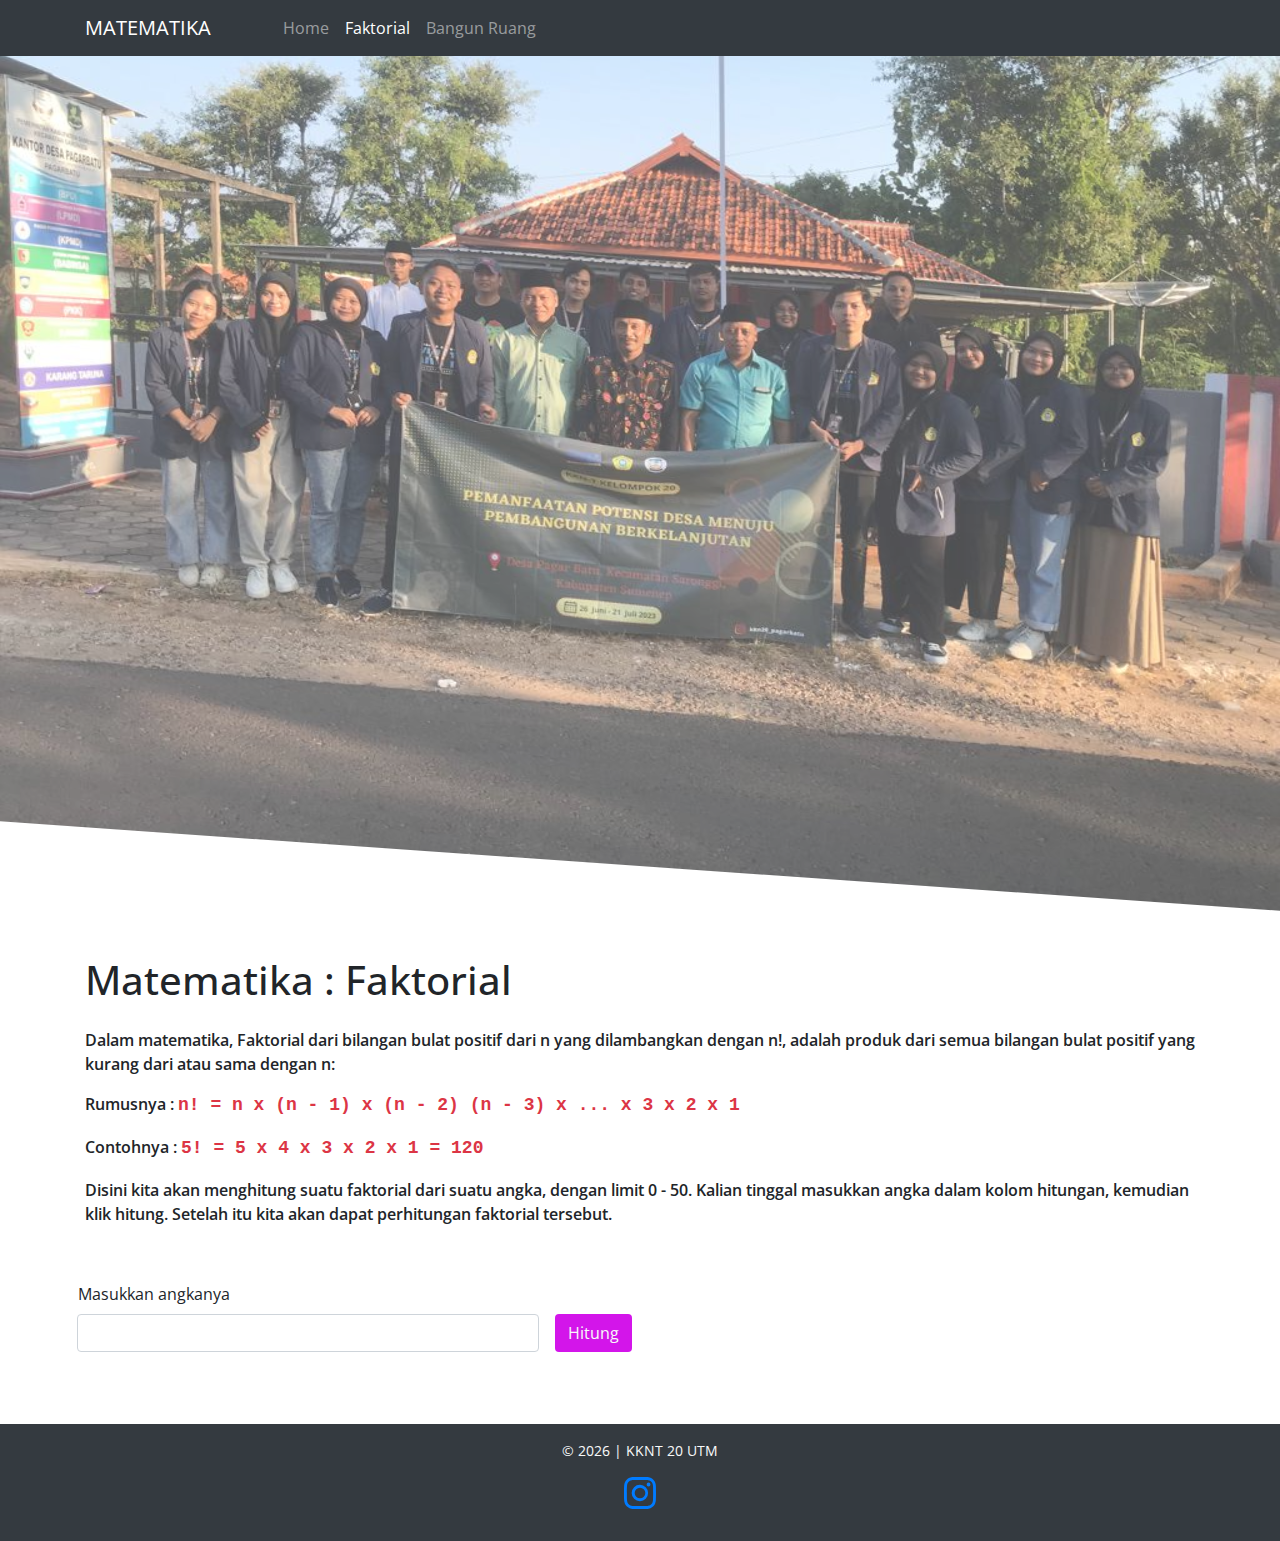
<file: faktorial.html>
<!DOCTYPE html>
<html lang="en">
    <head>
        <meta charset="UTF-8" />
        <meta http-equiv="X-UA-Compatible" content="IE=edge" />
        <meta name="viewport" content="width=device-width, initial-scale=1.0" />
        <title>Faktorial</title>

        <!-- ----------------------------------------------- link bootstrap ------------------------------------------------ -->
        <link rel="stylesheet" href="assets/vendor/bootstrap/css/bootstrap.min.css" />

        <!-- ------------------------------------------------- google font ------------------------------------------------- -->
        <link rel="preconnect" href="https://fonts.googleapis.com" />
        <link rel="preconnect" href="https://fonts.gstatic.com" crossorigin />
        <link
            href="https://fonts.googleapis.com/css2?family=Open+Sans:wght@400;600;700&display=swap"
            rel="stylesheet"
        />

        <!-- ------------------------------------------------ link own css ------------------------------------------------- -->
        <link rel="stylesheet" href="assets/css/style.css" />
    </head>
    <body>
        <!-- -------------------------------------------- START NAVBAR --------------------------------------------- -->
        <nav class="navbar navbar-expand-lg navbar-dark bg-dark">
            <div class="container">
                <a class="navbar-brand" href="/index.html">MATEMATIKA</a>
                <button
                    class="navbar-toggler"
                    type="button"
                    data-toggle="collapse"
                    data-target="#navbarNavAltMarkup"
                    aria-controls="navbarNavAltMarkup"
                    aria-expanded="false"
                    aria-label="Toggle navigation"
                >
                    <span class="navbar-toggler-icon"></span>
                </button>
                <div class="collapse navbar-collapse ml-lg-5" id="navbarNavAltMarkup">
                    <div class="navbar-nav">
                        <a class="nav-link" href="./index.html">Home</a>
                        <a class="nav-link active" href="./faktorial.html">Faktorial</a>
                        <a class="nav-link" href="./bangun-ruang.html">Bangun Ruang</a>
                    </div>
                </div>
            </div>
        </nav>
        <!-- --------------------------------------------- END NAVBAR ---------------------------------------------- -->

        <!-- ------------------------------------------------ START BANNER ------------------------------------------------- -->

        <div class="mb-0 box-banner">
            <img src="assets/img/banner.jpg" alt="banner" />
        </div>
        <!-- ------------------------------------------------- END BANNER -------------------------------------------------- -->

        <!-- --------------------------------------------- START INTRODUCTION ---------------------------------------------- -->
        <header class="container mb-5">
            <div class="row">
                <div class="col-lg-12 introduction">
                    <h1 class="mb-4">Matematika : Faktorial</h1>
                    <p>
                        Dalam matematika, Faktorial dari bilangan bulat positif dari n yang dilambangkan dengan n!,
                        adalah produk dari semua bilangan bulat positif yang kurang dari atau sama dengan n:
                    </p>

                    <p class="mt-3">
                        Rumusnya :
                        <span class="text-monospace text-danger">
                            n! = n x (n - 1) x (n - 2) (n - 3) x ... x 3 x 2 x 1
                        </span>
                    </p>

                    <p class="mt-3">
                        Contohnya :
                        <span class="text-monospace text-danger">5! = 5 x 4 x 3 x 2 x 1 = 120</span>
                    </p>

                    <p class="mt-3">
                        Disini kita akan menghitung suatu faktorial dari suatu angka, dengan limit 0 - 50. Kalian
                        tinggal masukkan angka dalam kolom hitungan, kemudian klik hitung. Setelah itu kita akan dapat
                        perhitungan faktorial tersebut.
                    </p>
                </div>
            </div>
        </header>
        <!-- ---------------------------------------------- END INTRODUCTION ----------------------------------------------- -->

        <!-- ----------------------------------------- START MAIN SECTION ------------------------------------------ -->
        <main class="mb-5">
            <div class="container">
                <div class="row">
                    <div class="col-md-6 p-2 parent-alert">
                        <label for="input-faktorial">Masukkan angkanya</label>
                        <div class="input-group-append">
                            <input
                                class="form-control mr-3"
                                type="number"
                                name="input-faktorial"
                                id="input-faktorial"
                                min="0"
                            />

                            <button class="btn bc-purple text-light faktorial">Hitung</button>
                        </div>
                    </div>

                    <div class="col-md-12 mt-3 d-flex">
                        <p class="explaination-faktorial"></p>
                    </div>
                </div>
            </div>
        </main>

        <!-- ------------------------------------------ END MAIN SECTION ------------------------------------------- -->

        <!-- ------------------------------------------- FOOTER SECTION -------------------------------------------- -->
        <footer class="container-fluid bg-dark mt-5 p-3">
            <div class="row">
                <div class="col-md-12 mb-3">
                    <p class="text-light text-center">
                        &copy;
                        <span class="copy-right"></span>
                        | KKNT 20 UTM
                    </p>
                </div>

                <div class="col-md-6 m-auto">
                    <ul class="list-inline d-flex justify-content-center">
                        <li class="list-inline-item">
                            <a href="https://www.instagram.com/kkn20_pagarbatu" target="_blank" rel="noopener noreferrer">
                                <svg
                                    xmlns="http://www.w3.org/2000/svg"
                                    fill="currentColor"
                                    class="bi bi-instagram"
                                    viewBox="0 0 16 16"
                                >
                                    <path
                                        d="M8 0C5.829 0 5.556.01 4.703.048 3.85.088 3.269.222 2.76.42a3.917 3.917 0 0 0-1.417.923A3.927 3.927 0 0 0 .42 2.76C.222 3.268.087 3.85.048 4.7.01 5.555 0 5.827 0 8.001c0 2.172.01 2.444.048 3.297.04.852.174 1.433.372 1.942.205.526.478.972.923 1.417.444.445.89.719 1.416.923.51.198 1.09.333 1.942.372C5.555 15.99 5.827 16 8 16s2.444-.01 3.298-.048c.851-.04 1.434-.174 1.943-.372a3.916 3.916 0 0 0 1.416-.923c.445-.445.718-.891.923-1.417.197-.509.332-1.09.372-1.942C15.99 10.445 16 10.173 16 8s-.01-2.445-.048-3.299c-.04-.851-.175-1.433-.372-1.941a3.926 3.926 0 0 0-.923-1.417A3.911 3.911 0 0 0 13.24.42c-.51-.198-1.092-.333-1.943-.372C10.443.01 10.172 0 7.998 0h.003zm-.717 1.442h.718c2.136 0 2.389.007 3.232.046.78.035 1.204.166 1.486.275.373.145.64.319.92.599.28.28.453.546.598.92.11.281.24.705.275 1.485.039.843.047 1.096.047 3.231s-.008 2.389-.047 3.232c-.035.78-.166 1.203-.275 1.485a2.47 2.47 0 0 1-.599.919c-.28.28-.546.453-.92.598-.28.11-.704.24-1.485.276-.843.038-1.096.047-3.232.047s-2.39-.009-3.233-.047c-.78-.036-1.203-.166-1.485-.276a2.478 2.478 0 0 1-.92-.598 2.48 2.48 0 0 1-.6-.92c-.109-.281-.24-.705-.275-1.485-.038-.843-.046-1.096-.046-3.233 0-2.136.008-2.388.046-3.231.036-.78.166-1.204.276-1.486.145-.373.319-.64.599-.92.28-.28.546-.453.92-.598.282-.11.705-.24 1.485-.276.738-.034 1.024-.044 2.515-.045v.002zm4.988 1.328a.96.96 0 1 0 0 1.92.96.96 0 0 0 0-1.92zm-4.27 1.122a4.109 4.109 0 1 0 0 8.217 4.109 4.109 0 0 0 0-8.217zm0 1.441a2.667 2.667 0 1 1 0 5.334 2.667 2.667 0 0 1 0-5.334z"
                                    />
                                </svg>
                            </a>
                        </li>
                    </ul>
                </div>
            </div>
        </footer>
        <!-- ----------------------------------------- END FOOTER SECTION ------------------------------------------ -->

        <!--* javascript bootstrap -->
        <script src="./assets/vendor/jquery/jquery.js"></script>

        <script type="module" src="./assets/vendor/bootstrap/js/bootstrap.bundle.js"></script>

        <!-- mycustom js -->
        <script type="module" src="./assets/js/faktorial.js"></script>
    </body>
</html>
</file>
<file: assets/css/style.css>
html {
    scroll-behavior: smooth;
}

body {
    font-family: 'Open Sans', sans-serif;
    height: 100%;
}

p {
    margin: 0;
    font-size: 1rem;
}

.box-banner {
    position: relative;
}

.box-banner img {
    position: absolute;
    top: 0;
    z-index: -1;
    height: 100vh;
    width: 100%;
    transform: skew(0, 4deg) translateY(-90px);
    -webkit-transform: skew(0, 4deg) translateY(-90px);
    -moz-transform: skew(0, 4deg) translateY(-90px);
    -ms-transform: skew(0, 4deg) translateY(-90px);
    -o-transform: skew(0, 4deg) translateY(-90px);
    opacity: 0.7;
}

header {
    margin: 100vh 0 20vh;
}

.introduction p {
    font-weight: 600;
}

.box-container {
    box-shadow: 0 10px 30px -10px rgba(52, 58, 64, 0.6);
}

.border-danger {
    border: 0.125rem solid #d315ea !important;
}

.c-purple {
    color: #d315ea;
}

.bc-purple {
    background-color: #d315ea;
}

.bc-purple:hover {
    background-color: #e923ff;
}

.list-inline-item:nth-of-type(2),
.list-inline-item:nth-of-type(3) {
    margin: 0 2%;
}

.list-inline-item a {
    text-decoration: none;
}

footer p {
    font-size: 0.875rem;
}

svg {
    width: 2rem;
    height: 2rem;
}

path {
    width: 100%;
}

/* 
    SECTION FAKTORIAL
*/

span.text-monospace {
    font-size: 1.125rem;
}

span.result-faktorial {
    margin-left: 6px;
}

.fade-in {
    animation: fadeIn 0.7s ease-in;
    -webkit-animation: fadeIn 0.7s ease-in;
}

@keyframes fadeIn {
    from {
        opacity: 0;
    }

    to {
        opacity: 1;
    }
}

.side-nav {
    position: fixed;
    top: 0;
    left: 0;
    height: 100%;
    width: 0;
    overflow-x: hidden;
    display: flex;
    flex-direction: column;
    padding: 10vmax 0;
    background-color: #343a40;
    z-index: 2;
}

.side-nav a {
    display: block;
    margin: auto 0;
    padding: 5px 10px;
    color: #f8f9fa;
    text-decoration: none;
}

.side-nav a:hover {
    background-color: #f8f9fa;
    color: #007bff;
}

.open-bar {
    width: 35px;
    height: 80px;
    display: flex;
    cursor: pointer;
    border-radius: 0 50% 50% 0;
    -webkit-border-radius: 0 50% 50% 0;
    -moz-border-radius: 0 50% 50% 0;
    -ms-border-radius: 0 50% 50% 0;
    -o-border-radius: 0 50% 50% 0;
    position: fixed;
    top: 50%;
    transform: translateY(50%);
    -webkit-transform: translateY(50%);
    -moz-transform: translateY(50%);
    -ms-transform: translateY(50%);
    -o-transform: translateY(50%);
    z-index: 1;
}

.open-bar__text {
    color: #f8f9fa;
    margin: auto;
    width: 1.75rem;
}
</file>
